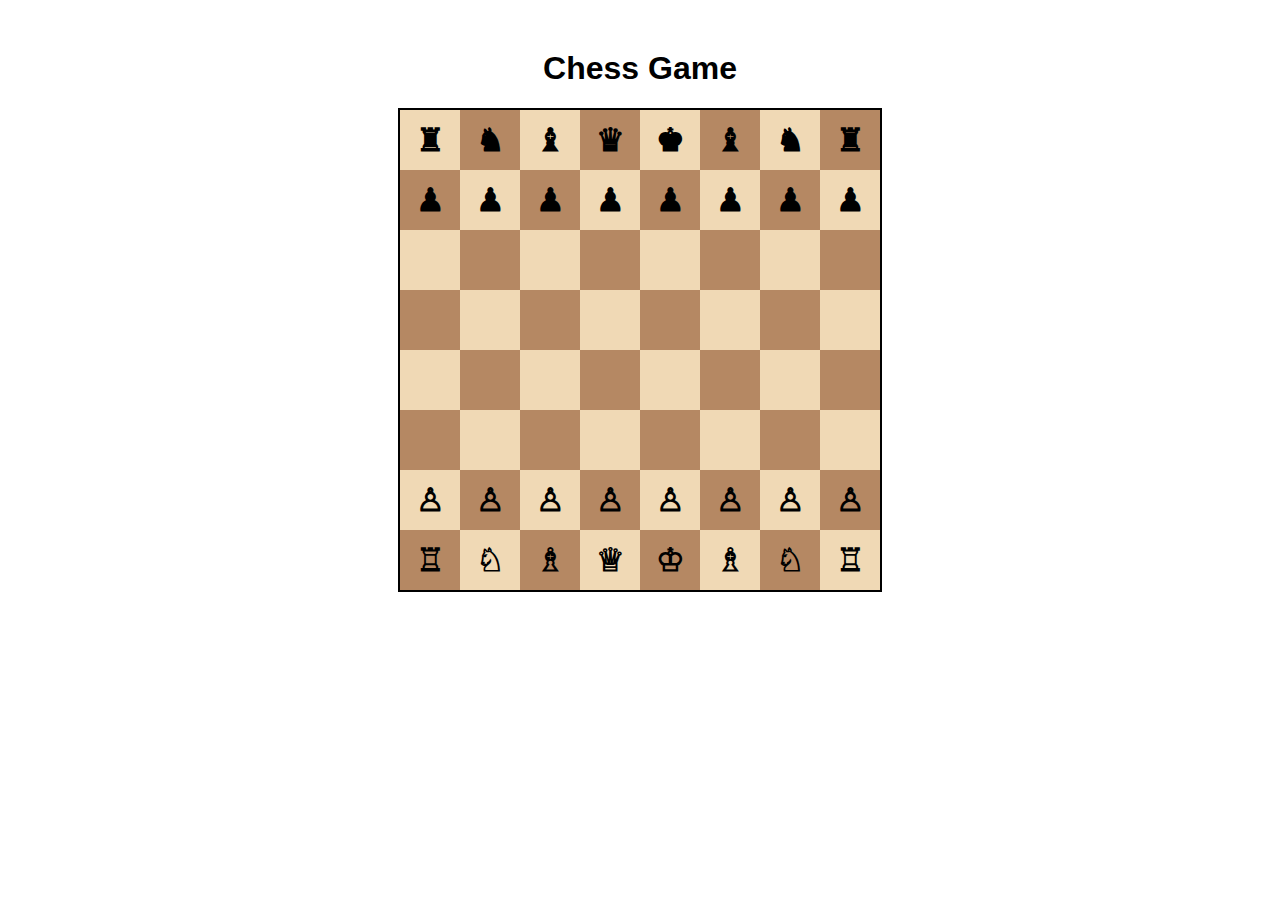
<file: portfolio/images/chess/index.html>
<!DOCTYPE html>
<html lang="en">
<head>
    <meta charset="UTF-8">
    <meta name="viewport" content="width=device-width, initial-scale=1.0">
    <title>Chess Game</title>
    <link rel="stylesheet" href="styles.css">
</head>
<body>
    <h1>Chess Game</h1>
    <div id="chessboard"></div>
    <script src="script.js"></script>
</body>
</html>
</file>
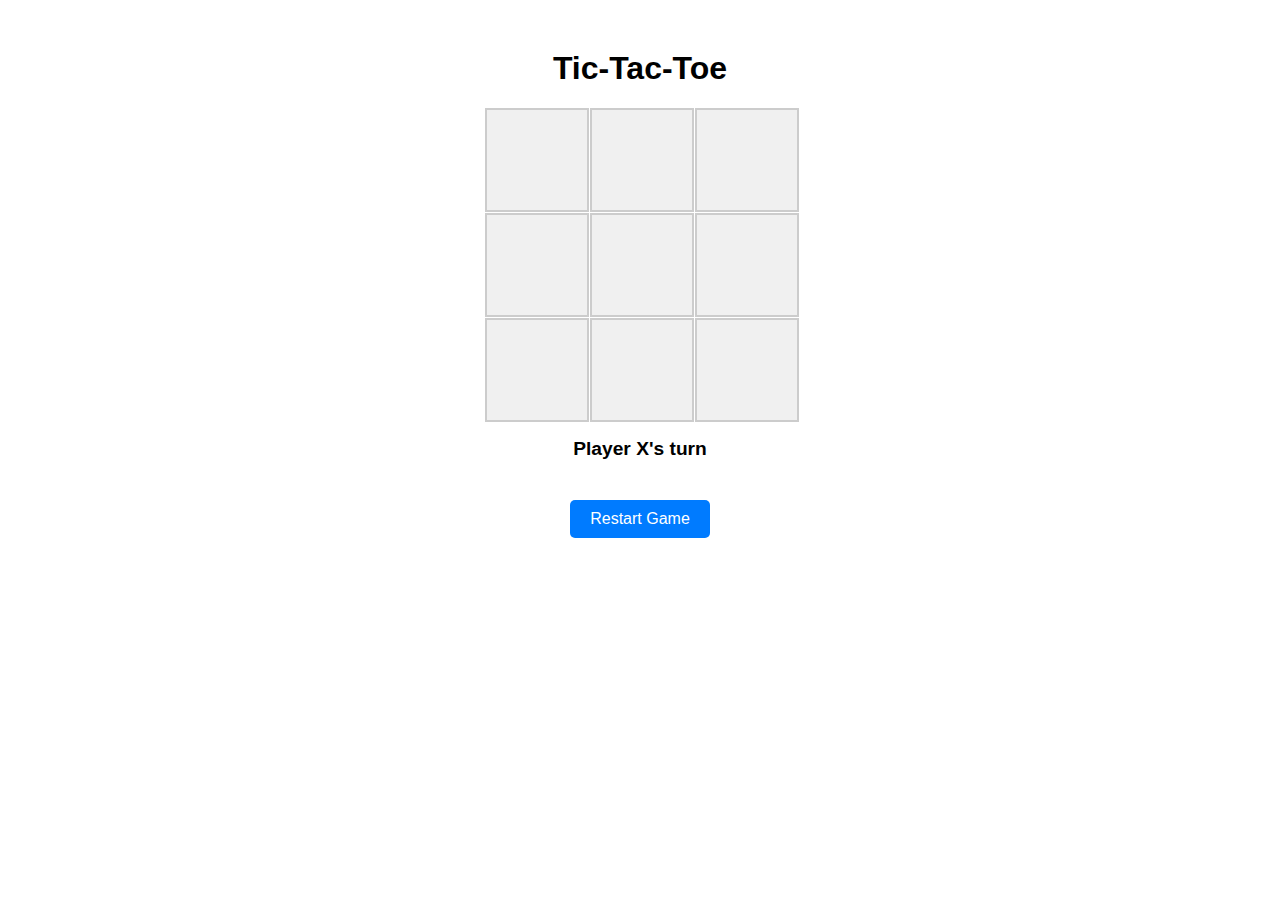
<file: portfolio/images/tic tac toe/index.html>
<!DOCTYPE html>
<html lang="en">
<head>
    <meta charset="UTF-8">
    <meta name="viewport" content="width=device-width, initial-scale=1.0">
    <title>Tic-Tac-Toe</title>
    <link rel="stylesheet" href="styles.css">
</head>
<body>
    <h1>Tic-Tac-Toe</h1>
    <div id="board">
        <div class="cell" data-index="0"></div>
        <div class="cell" data-index="1"></div>
        <div class="cell" data-index="2"></div>
        <div class="cell" data-index="3"></div>
        <div class="cell" data-index="4"></div>
        <div class="cell" data-index="5"></div>
        <div class="cell" data-index="6"></div>
        <div class="cell" data-index="7"></div>
        <div class="cell" data-index="8"></div>
    </div>
    <p id="status">Player X's turn</p>
    <button id="reset">Restart Game</button>
    <script src="script.js"></script>
</body>
</html>
</file>
<file: portfolio/images/chess/styles.css>
body {
    font-family: Arial, sans-serif;
    text-align: center;
    margin-top: 50px;
}

#chessboard {
    display: grid;
    grid-template-columns: repeat(8, 60px);
    grid-template-rows: repeat(8, 60px);
    gap: 0;
    margin: 0 auto;
    width: 480px;
    height: 480px;
    border: 2px solid black;
}

.square {
    width: 60px;
    height: 60px;
    display: flex;
    align-items: center;
    justify-content: center;
    font-size: 2rem;
    font-weight: bold;
    cursor: grab;
}

.light {
    background-color: #f0d9b5;
}

.dark {
    background-color: #b58863;
}

.piece {
    cursor: grab;
    user-select: none;
}

.dragging {
    opacity: 0.5;
}
</file>
<file: portfolio/images/tic tac toe/styles.css>
body {
    font-family: Arial, sans-serif;
    text-align: center;
    margin-top: 50px;
}

#board {
    display: grid;
    grid-template-columns: repeat(3, 100px);
    grid-template-rows: repeat(3, 100px);
    gap: 5px;
    justify-content: center;
    margin: 20px auto;
}

.cell {
    width: 100px;
    height: 100px;
    display: flex;
    align-items: center;
    justify-content: center;
    background-color: #f0f0f0;
    font-size: 2rem;
    font-weight: bold;
    cursor: pointer;
    border: 2px solid #ccc;
}

.cell:hover {
    background-color: #e0e0e0;
}

#status {
    margin-top: 20px;
    font-size: 1.2rem;
    font-weight: bold;
}

button {
    margin-top: 20px;
    padding: 10px 20px;
    font-size: 1rem;
    cursor: pointer;
    background-color: #007bff;
    color: white;
    border: none;
    border-radius: 5px;
}

button:hover {
    background-color: #0056b3;
}
</file>
